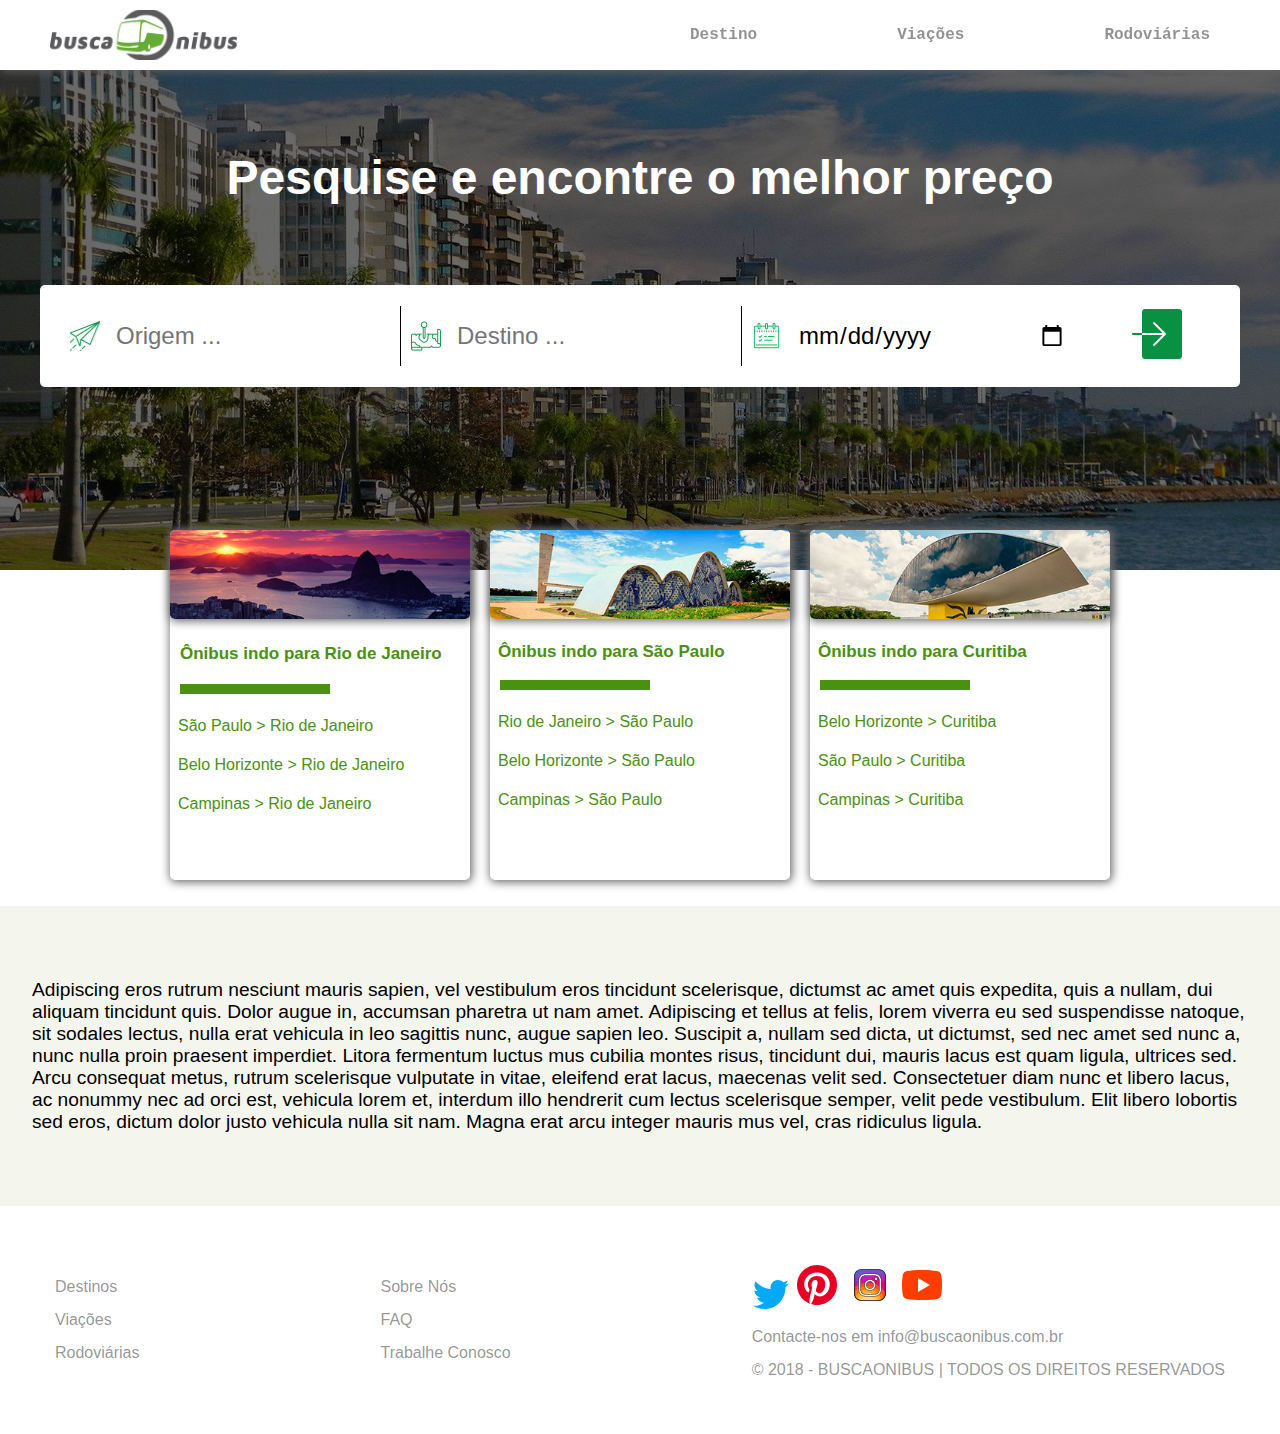
<file: old-school.html>
<!DOCTYPE html>
<html lang="en">
  <head>
    <meta charset="UTF-8" />
    <meta http-equiv="X-UA-Compatible" content="IE=edge" />
    <meta name="viewport" content="width=device-width, initial-scale=1.0" />
    <title>Busca Ônibus</title>
    <link rel="stylesheet" href="index.css" />
    <link rel="stylesheet" href="./styles/style.css" />
    <script src="handleClick.js"></script>
  </head>
  <body>
    <nav class="navbar">
      <img
        class="logo_img"
        src="./assets/logo-with-text.svg"
        alt="busca onibus"
      />
      <ul class="itens_select">
        <li>Destino</li>
        <li>Viações</li>
        <li>Rodoviárias</li>
       
      </ul>
      <img  class="navbar_toggle" src="./assets/navbar.svg" alt="navbar busca onibus">
    </nav>
    <section class="background_img">
      <div class="shadow">
        <div class="container">
          <h1>Pesquise e encontre o melhor preço</h1>
          <form class="container">
            <div class="form_background_color">
              <div class="input_contant">
                <img src="./assets/iconSend.svg" />
                <input
                  type="text"
                  placeholder="Origem ..."
                  required
                  autofocus
                />
              </div>
              <div class="input_contant">
                <img src="./assets/iconLocalization.svg" />
                <input type="text" placeholder="Destino ..." required />
              </div>
              <div class="input_contant B">
                <img src="./assets/iconCalender.svg" />
                <input type="date" placeholder="Seleciona a data" required />
              </div>
              <div class="btn_search_ticket">
                <img src="./assets/iconGo.svg" alt="buscar passagens" />
              </div>
            </div>
          </form>
        </div>
      </div>
    </section>
    <section class="itens_show_ticket">
      <nav class="tickets_itens">
        <ul class="tickets container">
          <li class="city_1">
            <img src="./assets/thumb-rio-de-janeiro.jpg" alt="Rio de Janeiro" />
            <h4>Ônibus indo para Rio de Janeiro</h4>
            <span class="sub"> </span>
            <a>São Paulo > Rio de Janeiro</a>
            <a>Belo Horizonte > Rio de Janeiro</a>
            <a>Campinas > Rio de Janeiro</a>
          </li>
          <li class="city_2">
            <img src="./assets/thumb-belo-horizonte.jpg" alt="Rio de Janeiro" />
           
              <h4>Ônibus indo para São Paulo</h4>
              <span class="sub"></span>
              <a>Rio de Janeiro > São Paulo</a>
              <a>Belo Horizonte > São Paulo</a>
              <a>Campinas > São Paulo</a>
           
          </li>
          <li class="city_3">
            <img src="./assets/thumb-curitiba.jpg" alt="Rio de Janeiro" />
            <h4>Ônibus indo para Curitiba</h4>
            <span class="sub"></span>
            <a>Belo Horizonte > Curitiba</a>
            <a>São Paulo > Curitiba</a>
            <a>Campinas > Curitiba</a>
          </li>
        </ul>
      </nav>
    </section>
    <article class="container_text">
      <p>
        Adipiscing eros rutrum nesciunt mauris sapien, vel vestibulum eros
        tincidunt scelerisque, dictumst ac amet quis expedita, quis a nullam,
        dui aliquam tincidunt quis. Dolor augue in, accumsan pharetra ut nam
        amet. Adipiscing et tellus at felis, lorem viverra eu sed suspendisse
        natoque, sit sodales lectus, nulla erat vehicula in leo sagittis nunc,
        augue sapien leo. Suscipit a, nullam sed dicta, ut dictumst, sed nec
        amet sed nunc a, nunc nulla proin praesent imperdiet. Litora fermentum
        luctus mus cubilia montes risus, tincidunt dui, mauris lacus est quam
        ligula, ultrices sed. Arcu consequat metus, rutrum scelerisque vulputate
        in vitae, eleifend erat lacus, maecenas velit sed. Consectetuer diam
        nunc et libero lacus, ac nonummy nec ad orci est, vehicula lorem et,
        interdum illo hendrerit cum lectus scelerisque semper, velit pede
        vestibulum. Elit libero lobortis sed eros, dictum dolor justo vehicula
        nulla sit nam. Magna erat arcu integer mauris mus vel, cras ridiculus
        ligula.
      </p>
    </article>
    <footer>  
      <section class="">
        <ul>
        <li><a>Destinos</a></li>
        <li><a>Viações</a></li>
        <li><a>Rodoviárias</a></li>
      </ul>
      </section>
      <section>
        <ul>
        <li><a>Sobre Nós</a></li>
        <li><a>FAQ</a></li>
        <li><a>Trabalhe Conosco</a></li>
      </ul>
      </section>

      <section>
        <ul>
        <li>
          <img src="./assets/tw.svg"/>
          <img src="./assets/pi.svg"/>
          <img src="./assets/in.svg"/>
          <img src="./assets/yo.svg"/>
        </li>
        <li><a>Contacte-nos em info@buscaonibus.com.br</a></li>
        <li><a>© 2018 - BUSCAONIBUS | TODOS OS DIREITOS RESERVADOS</a></li>
      </ul>
      </section>
    </footer>
  </body>
</html>
</file>
<file: index.css>
:root {
    --white: #fff;
    --text-color-green: #a9e974;
    --text-color-green-dark: #4a9111;
    --color-buttom-black: #000;
  }
  * {
    margin: 0;
    padding: 0;
    box-sizing: border-box;
  
  }
  body {
    -webkit-font-smoothing: antialiased;

   
  }
  body,
  input,
  textarea,
  button {
    font-family: "Nunito", sans-serif;
  }
  h1,
  h2,
  h3,
  h4,
  h5,
  h6,
  strong {
    font-weight: 900;
  }

  button {
    cursor: pointer;
  }
  [disabled] {
    opacity: 0.6;
    cursor: not-allowed;
  }
</file>
<file: styles/style.css>
.container {
  max-width: 1200px;
  display: flex;
  flex-direction: column;
  align-items: center;
  margin: 0 auto;
}

.navbar {
  width: 100%;
  height: 70px;
  box-shadow: 1px 1px 10px 0.4px rgb(102, 101, 101);
  display: flex;
  flex-direction: row;
  align-items: center;
  justify-content: space-between;
  background-color: var(--white);
  position: fixed;
  top: 0;
}
.logo_img {
  height: 50px;
  margin-left: 50px;
}
.itens_select {
  display: flex;
  flex-direction: row;
  list-style: none;
}
.navbar_toggle {
  display: none;
}
.itens_select li {
  font-family: "Courier New", Courier, monospace;
  font-weight: bold;
  padding: 0 55px 0 55px;
  transition: color 0.5s;
  cursor: pointer;
}
.itens_select li:hover {
  color: var(--text-color-green);
}

.background_img {
  width: 100%;
  height: 500px;
  margin-top: 70px;
  background-position: center;
  background-repeat: no-repeat;
  background-image: url(../assets/florianopolis.jpg);
}
.shadow {
  width: 100%;
  height: 100%;
  background-color: rgba(0, 0, 0, 0.582);
}
.shadow h1 {
  text-align: center;
  color: var(--white);
  font-size: 3rem;
  padding: 5rem 0;
}
.form_background_color {
  display: flex;
  flex-direction: row;
  align-items: center;
  width: 100%;
  margin: 0 50px;
  padding: 20px;
  background-color: var(--white);
  border-radius: 5px;
}
.input_contant {
  display: flex;
  flex-direction: row;
  border-right: 1px solid #000;
  align-items: center;
}
.input_contant img {
  margin-left: 10px;
  width: 30px;
}
.input_contant input {
  padding: 1rem;
  width: 300px;
  border: none;
  outline: none;
  font-size: 1.5rem;
}
.B {
  border-right: none;
}
/*----------------------------------------------------------------*/
.btn_search_ticket {
  margin-left: 50px;
}

.tickets {
  display: flex;
  flex-direction: row;
  align-items: center;
  margin-top: -50px;
  justify-content: center;
}
.tickets li {
  margin: 10px;
}
/*----------------------------------------------------------------*/
.city_1 {
  width: 300px;
  height: 350px;
  background-color: var(--white);
  border-radius: 5px;
  box-shadow: 1px 1px 10px 0.4px rgb(102, 101, 101);
  display: flex;
  flex-direction: column;
  align-items: left;
}

.city_1 img {
  border-radius: 5px;
  margin-bottom: 15px;
  box-shadow: 1px 1px 10px 0.4px rgb(102, 101, 101);
}
.city_1 h4 {
  color: var(--text-color-green-dark);
  padding: 8px;
  font-size: 17px;
  padding: 10px;
  font-weight: 600;
}
.sub {
  margin: 10px;
  padding-bottom: 10px;
  width: 150px;
  height: 0.2rem;
  background-color: var(--text-color-green-dark);
}
.city_1 a {
  margin-top: 5px;
  color: var(--text-color-green-dark);
  padding: 8px;
}
/*------------------------------*/
.city_2 {
  width: 300px;
  height: 350px;
  background-color: var(--white);
  border-radius: 5px;
  box-shadow: 1px 1px 10px 0.4px rgb(102, 101, 101);
  display: flex;
  flex-direction: column;
  align-items: left;
}
.city_2 img {
  border-radius: 5px;
  margin-bottom: 15px;
  box-shadow: 1px 1px 10px 0.4px rgb(102, 101, 101);
}
.city_2 h4 {
  color: var(--text-color-green-dark);
  padding: 8px;
  font-size: 17px;
  font-weight: 600;
}

.city_2 a {
  margin-top: 5px;
  color: var(--text-color-green-dark);
  padding: 8px;
}
/*------------------------------*/
.city_3 {
  width: 300px;
  height: 350px;
  background-color: var(--white);
  border-radius: 5px;
  box-shadow: 1px 1px 10px 0.4px rgb(102, 101, 101);
  display: flex;
  flex-direction: column;
  align-items: left;
}
.city_3 img {
  border-radius: 5px;
  margin-bottom: 15px;
  box-shadow: 1px 1px 10px 0.4px rgb(102, 101, 101);
}
.city_3 h4 {
  color: var(--text-color-green-dark);
  padding: 8px;
  font-size: 17px;
  font-weight: 600;
}
.city_3 a {
  margin-top: 5px;
  color: var(--text-color-green-dark);
  padding: 8px;
}
.container_text {
  display: flex;
  align-items: center;
  width: 100%;
  height: 300px;
  margin-top: 1rem;
  background-color: #f4f5ed;
}
.container_text p {
  padding: 2rem;
  font-weight: 300;
  font-size: 1.2rem;
}
footer {
  display: flex;
  flex-direction: row;
  justify-content: space-between;
  align-items: center;
}
footer section {
  padding: 40px;
}
footer section ul {
  list-style: none;
}
ul li {
  color: #0000006e;
  margin: 15px;
}
@media (max-width: 1216px) {

}
@media (max-width: 900px) {
  .itens_select {
    display: none;
    z-index: 1000;
    flex-direction: column;
    align-items: center;
    justify-content: center;
    position: absolute;
    width: 100%;
    height: 100vh;
    background-color: rgba(0, 0, 0, 0.685);
    top: 0;
    bottom: 0;
  }
  .itens_select li {
    color: var(--white);
    font-weight: 900;
  }
  .navbar_toggle {
    display: flex;
    margin: 40px;
  }
  .form_background_color {
    display: flex;
    flex-direction: column;
    align-items: center;
    width: 100%;
    margin: 0 50px;
    padding: 20px;
    background-color: var(--white);
    border-radius: 5px;
  }
  .container h1 {
    font-size: 2rem;
    padding: 2rem 0;
  }
  .input_contant {
    border: none;
  }
  .tickets {
    display: flex;
    flex-direction: column;
  
  }


  .city_1 {
    width: 500px;
    
  }
  .city_2 {
    width: 500px;
    
  }
  .city_3 {
    width: 500px;
    
  }
  .container_text p{
      font-size:1rem;
  }
 
}
@media (max-width: 680px) {
    footer{
        display: flex;
        flex-direction: column;
    }
    footer section {
        padding: 10px;
        justify-content:center;
      }
      .container_text p{
          font-size: .8rem;
          padding: 10px;
      }
}
@media (max-width: 500px) {
    footer{
        display: flex;
        flex-direction: column;
    }
    footer section {
        padding: 10px;
        justify-content:center;
      }
      .form_background_color{
          width:400px;
      }
      .city_1 {
        width: 300px;
        
      }
      .city_2 {
        width: 300px;
        
      }
      .city_3 {
        width: 300px;
        
      }
}
</file>
